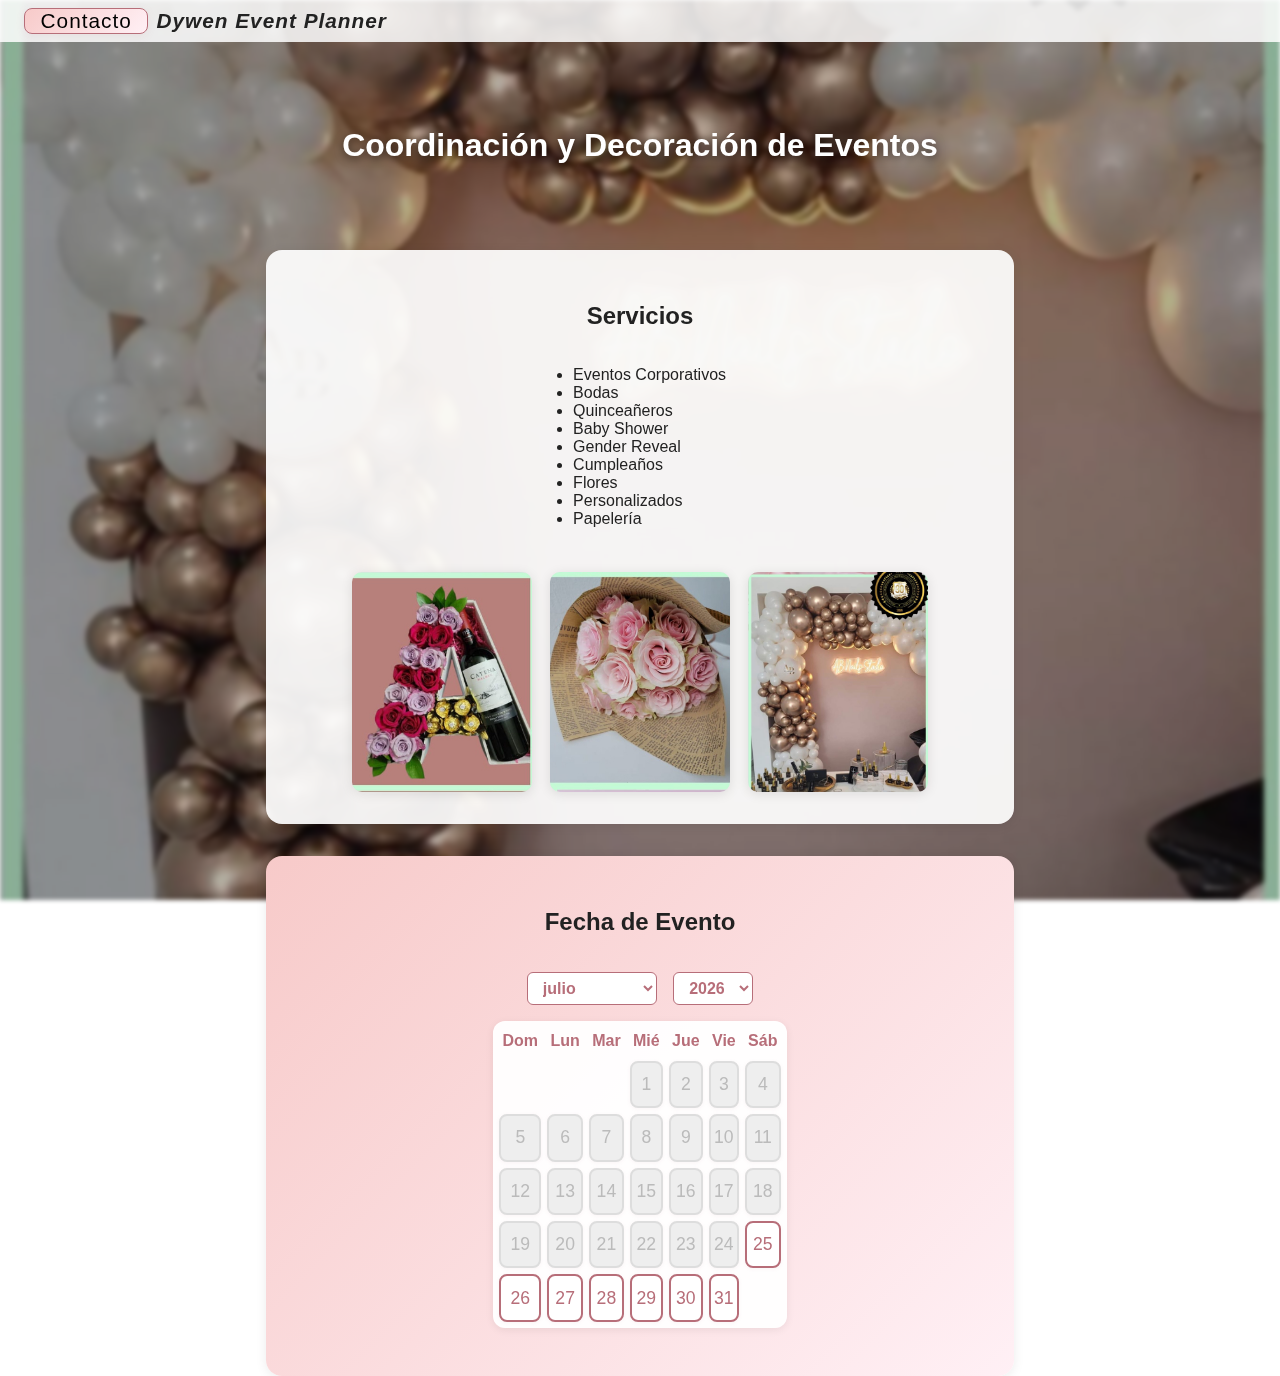
<file: index.html>
<!DOCTYPE html>
<html lang="es">
<head>
    <!-- Google tag (gtag.js) -->
<script async src="https://www.googletagmanager.com/gtag/js?id=G-LYMD2NJR6Z"></script>
<script>
  window.dataLayer = window.dataLayer || [];
  function gtag(){dataLayer.push(arguments);}
  gtag('js', new Date());

  gtag('config', 'G-LYMD2NJR6Z');
</script>
    <meta charset="UTF-8">
    <meta name="viewport" content="width=device-width, initial-scale=1.0">
    <title>Dywen Event Planner</title>
    <link rel="stylesheet" href="styles.css">
    <script defer src="calendar.js"></script>
</head>
<body>
    <div class="background"></div>
    <nav class="navbar">
        <div class="logo"><a href="contact.html" class="menu-link">Contacto</a>  <span style="font-style:italic;">Dywen Event Planner</span></div>
    </nav>
    <main>
        <section id="inicio" class="hero">
            <h1>Coordinación y Decoración de Eventos</h1>
        </section>
        <!-- Custom Rose Gold Popup removed -->
        <section id="servicios" class="servicios">
            <h2>Servicios</h2>
            <ul>
                <li>Eventos Corporativos</li>
                <li>Bodas</li>
                <li>Quinceañeros</li>
                <li>Baby Shower</li>
                <li>Gender Reveal</li>
                <li>Cumpleaños</li>
                <li>Flores</li>
                <li>Personalizados</li>
                <li>Papelería</li>
            </ul>
            <div class="planners-row">
                <img src="planner1.jpg" alt="Planner 1" class="planner-img">
                <img src="planner2.jpg" alt="Planner 2" class="planner-img">
                <img src="planner3.jpg" alt="Planner 3" class="planner-img">
            </div>
        </section>
        <section id="reservar" class="reservar">
            <h2>Fecha de Evento</h2>
            <div id="calendar"></div>
            <div id="booking-form" class="booking-form-panel">
                <h3>Información</h3>
                <form autocomplete="off" id="event-form" action="https://formspree.io/f/myzjagbk" method="POST">
                    <label>Fecha:<br><input type="text" id="selected-date" name="fecha" readonly></label><br>
                    <label>Nombre:<br><input type="text" name="nombre" required></label><br>
                    <label>Email:<br><input type="email" name="email"></label><br>
                    <label>Teléfono:<br><input type="tel" name="telefono" required pattern="^\d{3}-?\d{3}-?\d{4}$" inputmode="tel" title="Formato requerido: 123-456-7890 o 1234567890"></label><br>
                    <label>Pueblo:<br>
                        <select name="pueblo" required>
                            <option value="">Selecciona un pueblo</option>
                            <option>Aguada</option>
                            <option>Aguadilla</option>
                            <option>Aguas Buenas</option>
                            <option>Aibonito</option>
                            <option>Añasco</option>
                            <option>Adjuntas</option>
                            <option>Arecibo</option>
                            <option>Arroyo</option>
                            <option>Barceloneta</option>
                            <option>Barranquitas</option>
                            <option>Bayamón</option>
                            <option>Cabo Rojo</option>
                            <option>Caguas</option>
                            <option>Camuy</option>
                            <option>Canóvanas</option>
                            <option>Carolina</option>
                            <option>Cataño</option>
                            <option>Cayey</option>
                            <option>Ceiba</option>
                            <option>Ciales</option>
                            <option>Cidra</option>
                            <option>Cabo Rojo</option>
                            <option>Coamo</option>
                            <option>Comerío</option>
                            <option>Corozal</option>
                            <option>Dorado</option>
                            <option>Fajardo</option>
                            <option>Florida</option>
                            <option>Guánica</option>
                            <option>Guayama</option>
                            <option>Guayanilla</option>
                            <option>Guaynabo</option>
                            <option>Gurabo</option>
                            <option>Hatillo</option>
                            <option>Hormigueros</option>
                            <option>Humacao</option>
                            <option>Isabela</option>
                            <option>Jayuya</option>
                            <option>Juana Díaz</option>
                            <option>Juncos</option>
                            <option>Lajas</option>
                            <option>Lares</option>
                            <option>Las Marías</option>
                            <option>Las Piedras</option>
                            <option>Loíza</option>
                            <option>Luquillo</option>
                            <option>Manatí</option>
                            <option>Maricao</option>
                            <option>Maunabo</option>
                            <option>Mayagüez</option>
                            <option>Moca</option>
                            <option>Morovis</option>
                            <option>Naguabo</option>
                            <option>Naranjito</option>
                            <option>Orocovis</option>
                            <option>Patillas</option>
                            <option>Peñuelas</option>
                            <option>Ponce</option>
                            <option>Quebradillas</option>
                            <option>Rincón</option>
                            <option>Río Grande</option>
                            <option>Sabana Grande</option>
                            <option>Salinas</option>
                            <option>San Germán</option>
                            <option>San Juan</option>
                            <option>San Lorenzo</option>
                            <option>San Sebastián</option>
                            <option>Santa Isabel</option>
                            <option>Toa Alta</option>
                            <option>Toa Baja</option>
                            <option>Trujillo Alto</option>
                            <option>Utuado</option>
                            <option>Vega Alta</option>
                            <option>Vega Baja</option>
                            <option>Villalba</option>
                            <option>Yabucoa</option>
                            <option>Yauco</option>
                        </select>
                    </label><br>
                    <label>Evento:<br>
                        <select name="evento" required>
                            <option value="">Selecciona un evento</option>
                            <option>Evento Corporativo</option>
                            <option>Boda</option>
                            <option>Quinceañero</option>
                            <option>Baby Shower</option>
                            <option>Gender Reveal</option>
                            <option>Cumpleaño</option>
                            <option>Flores</option>
                            <option>Personalizados</option>
                            <option>Papelería</option>
                        </select>
                    </label><br>
                    <label>Hora:<br>
                        <select id="selected-time" name="hora" required>
                            <option value="">Selecciona una hora</option>
                            <option>8:00 am</option>
                            <option>8:30 am</option>
                            <option>9:00 am</option>
                            <option>9:30 am</option>
                            <option>10:00 am</option>
                            <option>10:30 am</option>
                            <option>11:00 am</option>
                            <option>11:30 am</option>
                            <option>12:00 pm</option>
                            <option>12:30 pm</option>
                            <option>1:00 pm</option>
                            <option>1:30 pm</option>
                            <option>2:00 pm</option>
                            <option>2:30 pm</option>
                            <option>3:00 pm</option>
                            <option>3:30 pm</option>
                            <option>4:00 pm</option>
                            <option>4:30 pm</option>
                            <option>5:00 pm</option>
                            <option>5:30 pm</option>
                            <option>6:00 pm</option>
                            <option>6:30 pm</option>
                            <option>7:00 pm</option>
                            <option>7:30 pm</option>
                            <option>8:00 pm</option>
                        </select>
                    </label><br>
                    <div style="display:flex;justify-content:center;margin-top:2.5rem;">
                        <button id="external-reservar-btn" class="reservar-btn" style="display:block;min-width:160px;">Enviar</button>
                    </div>
                </form>
            </div>
        </section>
        <!-- Rose Gold Confirmation Popup -->
        <div id="confirmation-popup" class="rose-popup-overlay">
            <div class="rose-popup-content">
                <button id="close-confirmation-btn" class="rose-popup-x" aria-label="Cerrar">&times;</button>
                <h2>¡Gracias, hemos recibido su solicitud!</h2>
                <p>Pronto nos estaremos comunicando con usted.</p>
            </div>
        </div>
    </main>
</body>
</html>
</file>
<file: styles.css>
/* Rose gold popup overlay */
.rose-popup-overlay {
  display: none;
  position: fixed;
  top: 0;
  left: 0;
  width: 100vw;
  height: 100vh;
  background: rgba(0,0,0,0.25);
  z-index: 9999;
  align-items: center;
  justify-content: center;
}
/* Rose gold popup content */
.rose-popup-content {
  background: linear-gradient(135deg,#f7cac9 0%,#fff0f5 100%);
  border-radius: 18px;
  box-shadow: 0 4px 24px rgba(183,110,121,0.18);
  padding: 2.5rem 2rem;
  max-width: 90vw;
  text-align: center;
  position: relative;
}
.rose-popup-content h2 {
  color: #b76e79;
  margin-bottom: 1rem;
}
.rose-popup-content p {
  color: #a05a65;
  font-size: 1.1em;
}
.rose-popup-close {
  margin-top: 1.5rem;
  padding: 10px 28px;
  font-size: 1.1em;
  border-radius: 8px;
  background: #b76e79;
  color: #fff;
  border: none;
  font-weight: bold;
  cursor: pointer;
  transition: background 0.2s;
}
.rose-popup-close:hover {
  background: #a05a65;
}
/* Gray X close button for confirmation popup */
.rose-popup-x {
    position: absolute;
    top: 12px;
    right: 18px;
    background: none;
    border: none;
    color: #888;
    font-size: 2rem;
    font-weight: bold;
    cursor: pointer;
    z-index: 2;
    padding: 0;
    line-height: 1;
    transition: color 0.2s;
}
.rose-popup-x:hover {
    color: #b76e79;
}
/* Booking form panel */
 .booking-form-panel {
  display: none;
  background: #fff;
  border-radius: 18px;
  box-shadow: 0 4px 24px rgba(183,110,121,0.18);
  padding: 2.5rem 2rem;
  max-width: 90vw;
  min-width: 320px;
  margin: 2rem auto 0 auto;
  text-align: center;
}
/* Rose gold effect for Inicio button in logo */
.logo .menu-link {
    text-decoration: none;
    color: #000;
    font-weight: 500;
    border-radius: 8px;
    background: linear-gradient(135deg,#f7cac9 0%,#fff0f5 100%);
    box-shadow: 0 2px 8px rgba(183,110,121,0.10);
    border: 1.5px solid #b76e79;
    transition: background 0.2s, color 0.2s, box-shadow 0.2s;
    margin-right: 8px;
    min-width: 0;
    display: inline-flex;
    justify-content: center;
    align-items: center;
    width: var(--logo-width);
    padding-left: 0.75em;
    padding-right: 0.75em;
}
.logo {
    font-weight: bold;
    font-size: 1.3rem;
    letter-spacing: 1px;
    display: flex;
    align-items: center;
    --logo-width: auto;
}
@media (max-width: 700px) {
    #external-reservar-btn {
        position: fixed;
        left: 0;
        right: 0;
        bottom: 0;
        z-index: 10000;
        width: 100vw;
        max-width: 100vw;
        border-radius: 0;
        margin: 0;
        padding: 18px 0;
        font-size: 1.2em;
        box-shadow: 0 -2px 16px rgba(183,110,121,0.13);
    }
}
.reservar-btn {
    display: block;
    margin: 18px auto 0 auto;
    padding: 10px 28px;
    font-size: 1.1em;
    border-radius: 8px;
    background: #b76e79;
    color: #fff;
    border: none;
    font-weight: bold;
    cursor: pointer;
    transition: background 0.2s;
    align-self: center;
}
.reservar-btn:hover {
    background: #a05a65;
}
body, html {
    height: 100%;
    margin: 0;
    padding: 0;
    font-family: 'Segoe UI', Arial, sans-serif;
    color: #222;
    min-height: 100vh;
}
.background {
    position: fixed;
    top: 0; left: 0; right: 0; bottom: 0;
    background: url('planner3.jpg') no-repeat center center/cover;
    z-index: -1;
    filter: brightness(0.7) blur(2px);
}
.navbar {
    display: flex;
    justify-content: space-between;
    align-items: center;
    background: rgba(255,255,255,0.85);
    padding: 0.5rem 1.5rem;
    position: sticky;
    top: 0;
    z-index: 10;
}
.logo {
    font-weight: bold;
    font-size: 1.3rem;
    letter-spacing: 1px;
    display: flex;
    align-items: center;
    --logo-width: auto;
}
.menu {
    list-style: none;
    display: flex;
    gap: 1.5rem;
    margin: 0;
    padding: 0;
}
.menu li a {
    text-decoration: none;
    color: #fff;
    font-weight: 500;
    border-radius: 8px;
    background: linear-gradient(135deg,#f7cac9 0%,#fff0f5 100%);
    box-shadow: 0 2px 8px rgba(183,110,121,0.10);
    border: 1.5px solid #b76e79;
    transition: background 0.2s, color 0.2s, box-shadow 0.2s;
    position: relative;
    overflow: hidden;
    margin-top: 2px;
}
.menu li a:hover {
    color: #fff;
    background: linear-gradient(135deg,#b76e79 0%,#fff0f5 100%);
    box-shadow: 0 4px 16px rgba(183,110,121,0.18);
    border-color: #a05a65;
}
.menu-icon {
    display: none;
    font-size: 2rem;
    cursor: pointer;
}
#menu-toggle {
    display: none;
}
@media (max-width: 700px) {
    .menu {
        flex-direction: row;
        background: transparent;
        position: static;
        top: auto;
        right: auto;
        width: auto;
        display: flex !important;
        box-shadow: none;
        gap: 1rem;
        justify-content: flex-end;
        margin: 0;
        padding: 0;
    }
    .menu li a {
        text-decoration: none;
        color: #fff;
        font-weight: 500;
        padding: 10px 18px;
        border-radius: 8px;
        background: linear-gradient(135deg,#f7cac9 0%,#fff0f5 100%);
        box-shadow: 0 2px 8px rgba(183,110,121,0.10);
        border: 1.5px solid #b76e79;
        transition: background 0.2s, color 0.2s, box-shadow 0.2s;
        margin: 8px 0;
        display: block;
        text-align: center;
    }
    .menu li a:hover {
        color: #fff;
        background: linear-gradient(135deg,#b76e79 0%,#fff0f5 100%);
        box-shadow: 0 4px 16px rgba(183,110,121,0.18);
        border-color: #a05a65;
    }
    #menu-toggle,
    .menu-icon {
        display: none !important;
    }
    .contacto {
        max-width: 100vw;
        padding: 1.2rem 0.2rem;
    }
    .planners-row {
        flex-direction: column;
        align-items: center;
        gap: 10px;
    }
    .planner-img {
        width: 98vw;
        max-width: 340px;
        height: auto;
        aspect-ratio: 4/3;
        object-fit: contain;
    }
}
.hero {
    text-align: center;
    padding: 4rem 1rem 2rem 1rem;
    color: #fff;
    text-shadow: 0 2px 8px #0008;
}
.servicios, .reservar, .contacto {
    background: rgba(255,255,255,0.92);
    margin: 2rem auto;
    max-width: 700px;
    border-radius: 16px;
    box-shadow: 0 2px 12px rgba(0,0,0,0.08);
    padding: 2rem 1.5rem;
    display: flex;
    flex-direction: column;
    align-items: center;
}
.reservar {
    background: linear-gradient(135deg, #f7cac9 0%, #fff0f5 100%);
    margin: 2rem auto;
    max-width: 700px;
    border-radius: 16px;
    box-shadow: 0 2px 12px rgba(0,0,0,0.08);
    padding: 2rem 1.5rem;
    display: flex;
    flex-direction: column;
    align-items: flex-start;
}
.contacto {
    background: rgba(255,255,255,0.97);
    margin: 2rem auto;
    max-width: 700px;
    border-radius: 16px;
    box-shadow: 0 2px 12px rgba(0,0,0,0.08);
    padding: 2rem 1.5rem;
    display: flex;
    flex-direction: column;
    align-items: center;
}
.reservar h2,
#calendar {
    align-self: center;
    text-align: center;
}
.servicios ul, .contacto ul {
    padding-left: 1.2rem;
}
#calendar {
    margin: 1rem 0;
    display: flex;
    flex-direction: column;
    align-items: center;
}
#booking-form {
    margin-top: 1rem;
    display: flex;
    flex-direction: column;
    align-items: center;
}
form input, form button {
    width: 100%;
    margin-bottom: 0.7rem;
    padding: 0.5rem;
    border-radius: 6px;
    border: 1px solid #ccc;
    font-size: 1rem;
}
form button {
    background: #b76e79;
    color: #fff;
    border: none;
    font-weight: bold;
    cursor: pointer;
    transition: background 0.2s;
}
form button:hover {
    background: #a05a65;
}
form select {
    width: 100%;
    margin-bottom: 0.7rem;
    padding: 0.5rem;
    border-radius: 6px;
    border: 1px solid #ccc;
    font-size: 1rem;
    background: #fff;
    color: #222;
    box-sizing: border-box;
}
form select:focus {
    border-color: #b76e79;
    outline: none;
}
.calendar-controls {
    display: flex;
    justify-content: center;
    gap: 1rem;
    margin-bottom: 1rem;
}
.calendar-controls select {
    padding: 0.4rem 0.7rem;
    border-radius: 6px;
    border: 1px solid #b76e79;
    font-size: 1rem;
    background: #fff;
    color: #b76e79;
    font-weight: bold;
    outline: none;
    transition: border 0.2s;
}
.calendar-table {
    border-collapse: separate;
    border-spacing: 6px;
    width: 100%;
    max-width: 350px;
    background: rgba(255,255,255,0.95);
    border-radius: 12px;
    margin: 0 auto;
    box-shadow: 0 2px 8px rgba(0,0,0,0.07);
}
.calendar-table th {
    color: #b76e79;
    font-weight: bold;
    padding: 0.3rem 0.2rem;
    text-align: center;
}
.calendar-cell {
    border: 2px solid #b76e79;
    border-radius: 8px;
    text-align: center;
    padding: 0.7rem 0.2rem;
    font-size: 1.1rem;
    background: #fff;
    cursor: pointer;
    transition: background 0.2s, color 0.2s, box-shadow 0.2s, border-color 0.2s;
    color: #b76e79;
    box-shadow: 0 1px 4px rgba(183,110,121,0.07);
}
.calendar-cell.available:hover {
    background: linear-gradient(90deg, #f7cac9 0%, #b76e79 100%);
    color: #fff;
    border-color: #f7cac9;
    box-shadow: 0 2px 8px rgba(183,110,121,0.18);
}
.calendar-cell.unavailable {
    background: #eee;
    color: #bbb;
    border-color: #ddd;
    cursor: not-allowed;
    pointer-events: none;
}
.planners-row {
    display: flex;
    justify-content: center;
    align-items: flex-end;
    gap: 18px;
    margin-top: 28px;
    flex-wrap: nowrap;
    width: 100%;
}
.planner-img {
    width: 180px;
    height: 220px;
    max-width: 30vw;
    border-radius: 10px;
    box-shadow: 0 2px 12px rgba(0,0,0,0.10);
    object-fit: cover;
    background: #fff;
    display: block;
}
.reservar form {
    width: 100%;
    max-width: 100%;
    display: flex;
    flex-direction: column;
    align-items: center;
}
.reservar form input,
.reservar form select {
    width: 100%;
    box-sizing: border-box;
}
.reservar form button[type="submit"] {
    display: block;
    margin: 18px auto 0 auto;
    padding: 10px 28px;
    font-size: 1.1em;
    border-radius: 8px;
    background: #b76e79;
    color: #fff;
    border: none;
    font-weight: bold;
    cursor: pointer;
    transition: background 0.2s;
    align-self: center;
}
.reservar form button[type="submit"]:hover {
    background: #a05a65;
}
/* Confirmation popup: black text override */
#confirmation-popup .rose-popup-content h2,
#confirmation-popup .rose-popup-content p {
    color: #222 !important;
}
@media (max-width: 900px) {
    .servicios, .reservar {
        max-width: 98vw;
        padding: 1.2rem 0.2rem;
    }
    .contacto {
        max-width: 98vw;
        padding: 1.2rem 0.2rem;
    }
    .planners-row {
        gap: 8px;
    }
    .planner-img {
        width: 32vw;
        height: 120px;
        max-width: 180px;
    }
}
@media (max-width: 700px) {
    .menu {
        flex-direction: column;
        background: rgba(255,255,255,0.95);
        position: absolute;
        top: 60px;
        right: 0;
        width: 180px;
        display: none;
        box-shadow: 0 2px 8px rgba(0,0,0,0.1);
    }
    #menu-toggle:checked + .menu-icon + .menu {
        display: flex;
    }
    .menu-icon {
        display: block;
    }
    .contacto {
        max-width: 100vw;
        padding: 1.2rem 0.2rem;
    }
    .planners-row {
        flex-direction: column;
        align-items: center;
        gap: 10px;
    }
    .planner-img {
        width: 98vw;
        max-width: 340px;
        height: auto;
        aspect-ratio: 4/3;
        object-fit: contain;
    }
}
@media (max-width: 600px) {
    .planners-row {
        flex-direction: column;
        align-items: center;
        gap: 10px;
    }
    .planner-img {
        width: 98vw;
        max-width: 340px;
        height: auto;
        aspect-ratio: 4/3;
        object-fit: contain;
    }
}
</file>
